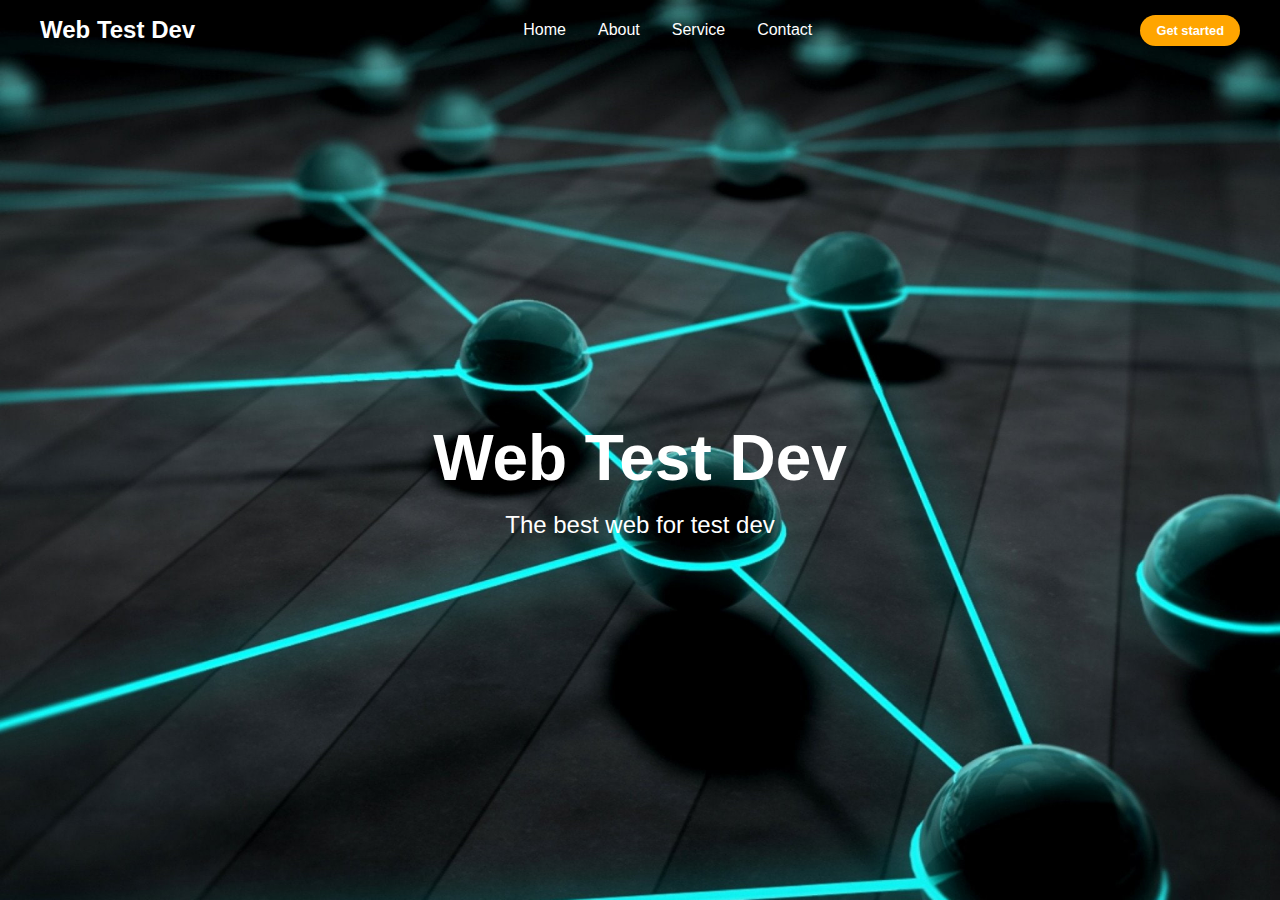
<file: index.html>
<!DOCTYPE html>
<html lang="es">
<head>
    <meta charset="UTF-8">
    <meta http-equiv="X-UA-Compatible" content="IE=edge">
    <meta name="viewport" content="width=device-width, initial-scale=1.0">
    <link rel="stylesheet" href="./styles.css">
    <title>Hero</title>
</head>
<body>
<header>
    <div class="navbar">
        <div class="logo"><a href="#">Web Test Dev</a></div>
            <ul class="links">
                <li class="hero"><a href="./index.html">Home</a></li>
                <li class="about"><a href="./index2.html">About</a></li>
                <li class="service"><a href="/index3.html">Service</a></li>
                <li class="contact"><a href="./index4.html">Contact</a></li>
            </ul>
            <a href="#" class="action_btn">Get started</a>
            <div class="toggle_btn">menu</div>
    </div>
    <div class="dropdown_menu">
        <li class="hero"><a href="./index.html">Home</a></li>
        <li class="about"><a href="./index2.html">About</a></li>
        <li class="service"><a href="/index3.html">Service</a></li>
        <li class="contact"><a href="./index4.html">Contact</a></li>
        <li><a href="#" class="action_btn">Get started</a></li>
    </div>
</header>
    <main>
        <section id="hero">
            <h1>Web Test Dev</h1>
            <p>The best web for test dev</p>
        </section>
    </main>


    


    

    <script>
        const toggleBtn = document.querySelector('.toggle_btn')
        const toggleBtnIcon = document.querySelector('.toggle_btn')
        const dropDownMenu = document.querySelector('.dropdown_menu')

        toggleBtn.onclick = function (){
            dropDownMenu.classList.toggle('open')
        }
    </script>
</body>
</html>
</file>
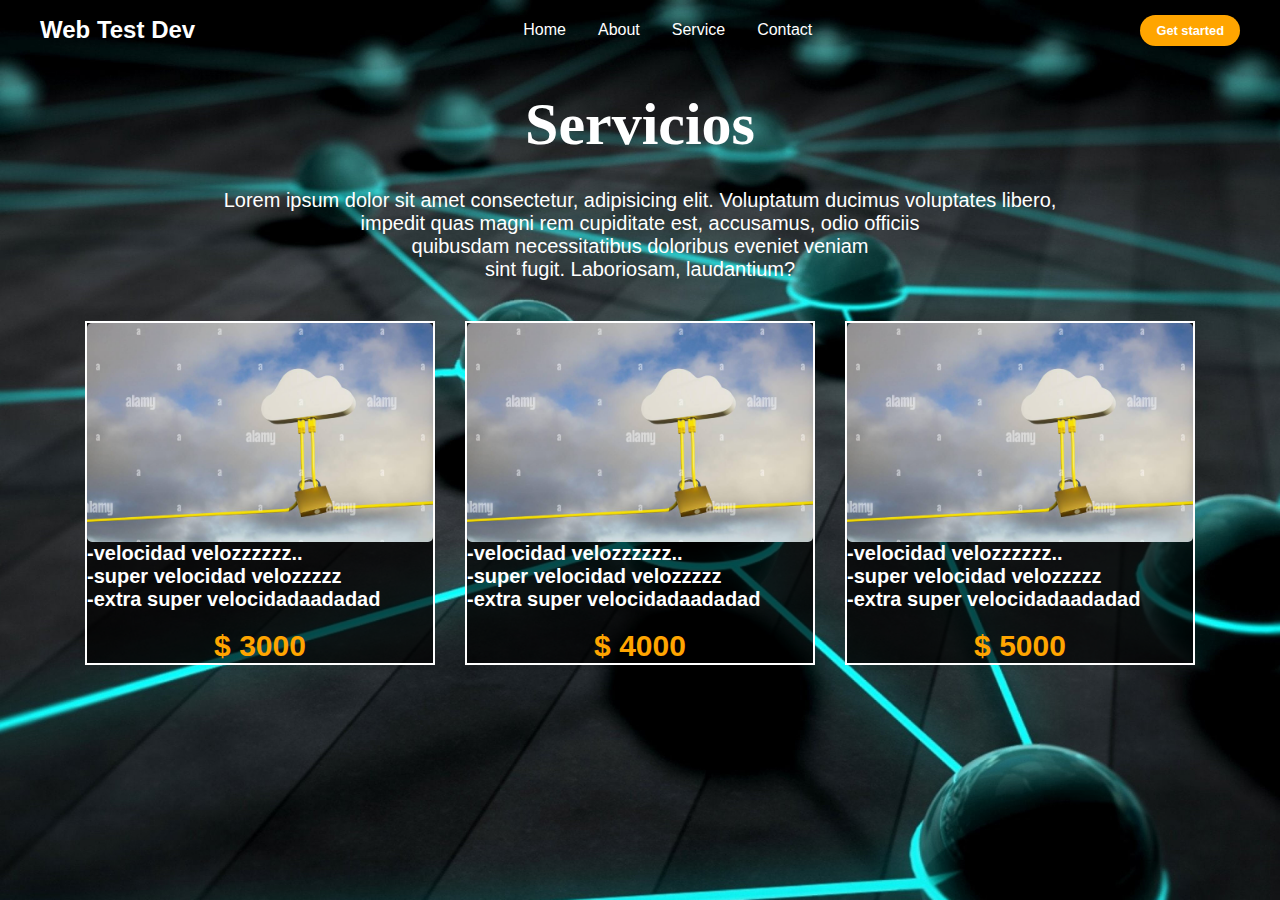
<file: index3.html>
<!DOCTYPE html>
<html lang="es">
    <head>
        <meta charset="UTF-8">
        <meta http-equiv="X-UA-Compatible" content="IE=edge">
        <meta name="viewport" content="width=device-width, initial-scale=1.0">
        <link rel="stylesheet" href="./styles.css">
        <title>Service</title>
    </head>
    <body>
    <header>
        <div class="navbar">
            <div class="logo"><a href="#">Web Test Dev</a></div>
            <ul class="links">
                <li class="hero"><a href="./index.html">Home</a></li>
                <li class="about"><a href="./index2.html">About</a></li>
                <li class="service"><a href="/index3.html">Service</a></li>
                <li class="contact"><a href="./index4.html">Contact</a></li>
            </ul>
                <a href="#" class="action_btn">Get started</a>
                <div class="toggle_btn">menu</div>
        </div>
        <div class="dropdown_menu">
            <li class="hero"><a href="./index.html">Home</a></li>
            <li class="about"><a href="./index2.html">About</a></li>
            <li class="service"><a href="/index3.html">Service</a></li>
            <li class="contact"><a href="./index4.html">Contact</a></li>
            <li><a href="#" class="action_btn">Get started</a></li>
        </div>
    </header>
    <main>
        <div>
            <h1 class="aboutTitle">Servicios</h1>
            <p>Lorem ipsum dolor sit amet consectetur, adipisicing elit. Voluptatum ducimus voluptates libero,
            </br> impedit quas magni rem cupiditate est, accusamus, odio officiis 
            </br>quibusdam necessitatibus doloribus  eveniet veniam
            </br> sint fugit. Laboriosam, laudantium?</p>

        </div>
        <article class="container_promo">
            <div class="promo">
                <img src="./img/nubes.png" alt="">
                <br>
                <p> -velocidad velozzzzzz..</br>
                    -super velocidad velozzzzz</br>
                    -extra super velocidadaadadad
                </p></br>
                <p class="precio">$ 3000</p>
            </div>
            <div class="promo">
                <img src="./img/nubes.png" alt="">
                <br>
                <p> -velocidad velozzzzzz..</br>
                    -super velocidad velozzzzz</br>
                    -extra super velocidadaadadad
                </p></br>
                <p class="precio">$ 4000</p>
            </div>
            <div class="promo">
                <img src="./img/nubes.png" alt="">
                <br>
                <p> -velocidad velozzzzzz..</br>
                    -super velocidad velozzzzz</br>
                    -extra super velocidadaadadad
                </p></br>
                <p class="precio">$ 5000</p>
                
            </div>
            
        </article>
    </main>



    <script>
        const toggleBtn = document.querySelector('.toggle_btn')
        const toggleBtnIcon = document.querySelector('.toggle_btn')
        const dropDownMenu = document.querySelector('.dropdown_menu')

        toggleBtn.onclick = function (){
            dropDownMenu.classList.toggle('open')
        }
    </script>
</body>
</html>
</file>
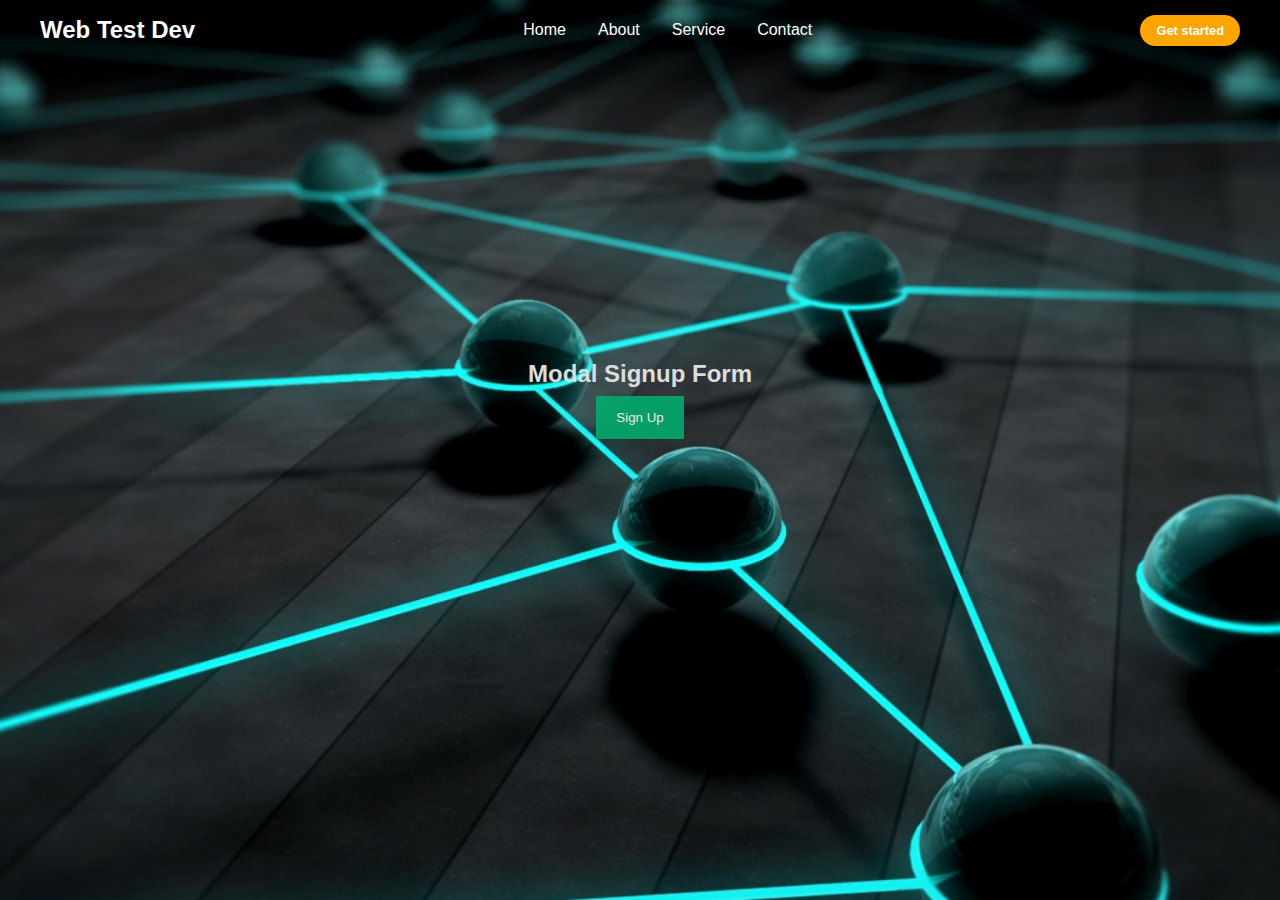
<file: index4.html>
<!DOCTYPE html>
<html lang="es">
    <head>
        <meta charset="UTF-8">
        <meta http-equiv="X-UA-Compatible" content="IE=edge">
        <meta name="viewport" content="width=device-width, initial-scale=1.0">
        <link rel="stylesheet" href="./styles.css">
        <title>Contact</title>
    </head>
    <body>
    <header>
        <div class="navbar">
            <div class="logo"><a href="#">Web Test Dev</a></div>
            <ul class="links">
                <li class="hero"><a href="./index.html">Home</a></li>
                <li class="about"><a href="./index2.html">About</a></li>
                <li class="service"><a href="/index3.html">Service</a></li>
                <li class="contact"><a href="./index4.html">Contact</a></li>
            </ul>
                <a href="#" class="action_btn">Get started</a>
                <div class="toggle_btn">menu</div>
        </div>
        <div class="dropdown_menu">
            <li class="hero"><a href="./index.html">Home</a></li>
            <li class="about"><a href="./index2.html">About</a></li>
            <li class="service"><a href="/index3.html">Service</a></li>
            <li class="contact"><a href="./index4.html">Contact</a></li>
            <li><a href="#" class="action_btn">Get started</a></li>
        </div>
    </header>
    <div  id="boton">
             <h2 class="formTitle">Modal Signup Form</h2>

            <button onclick="document.getElementById('id01').style.display='block'" style="width:auto;">Sign Up</button>
    </div>
    
    <div id="id01" class="modal">
      <span onclick="document.getElementById('id01').style.display='none'" class="close" title="Close Modal">&times;</span>
      <form class="modal-content" action="/action_page.php">
        <div class="container">
          <h1>Sign Up</h1>
          <p>Please fill in this form to create an account.</p>
          <hr>
          <label for="email"><b>Email</b></label>
          <input type="text" placeholder="Enter Email" name="email" required>
    
          <label for="psw"><b>Password</b></label>
          <input type="password" placeholder="Enter Password" name="psw" required>
    
          <label for="psw-repeat"><b>Repeat Password</b></label>
          <input type="password" placeholder="Repeat Password" name="psw-repeat" required>
          
          <label>
            <input type="checkbox" checked="checked" name="remember" style="margin-bottom:15px"> Remember me
          </label>
    
          <p>By creating an account you agree to our <a href="#" style="color:dodgerblue">Terms & Privacy</a>.</p>
    
          <div class="clearfix">
            <button type="button" onclick="document.getElementById('id01').style.display='none'" class="cancelbtn">Cancel</button>
            <button type="submit" class="signupbtn">Sign Up</button>
          </div>
        </div>
      </form>
    </div>
    


    <script>
        const toggleBtn = document.querySelector('.toggle_btn')
        const toggleBtnIcon = document.querySelector('.toggle_btn')
        const dropDownMenu = document.querySelector('.dropdown_menu')

        toggleBtn.onclick = function (){
            dropDownMenu.classList.toggle('open')
        }
        // Get the modal
var modal = document.getElementById('id01');

// When the user clicks anywhere outside of the modal, close it
window.onclick = function(event) {
  if (event.target == modal) {
    modal.style.display = "none";
  }
}
    </script>
</body>
</html>
</file>
<file: styles.css>
*{padding: 0;
  margin: 0;
box-sizing: border-box;
}

body {
    height: 100vh;
    background-color: black;
    background-image: url(./img/imgtecno.jpg);
    background-position: center;
    background-size: cover;

}
li{list-style: none;
}

a{
  text-decoration: none;
  color: white;
  font-size: 1rem;
}

a:hover{color: orange;}

/*headear*/

header{
  position: relative;
  padding: 0 1rem;
}

.navbar{
  width: 100%;
  height: 60px;
  max-width: 1200px;
  margin: 0 auto;
  display: flex;
  align-items: center;
  justify-content: space-between;
}

.navbar .logo a{
  font-size: 1.5rem;
  font-weight: bold;
}
.navbar .links {
  display: flex;
  gap: 2rem;

}

.navbar .toggle_btn{
  color: white;
  font-size: 1.5rem;
  cursor: pointer;
  display: none;
}

.action_btn{
  background-color: orange;
  color: white;
  padding: 0.5rem 1rem;
  border: none;
  outline: none;
  border-radius: 20px;
  font-size: 0.8rem;
  font-weight: bold;
  cursor: pointer;
  transition: scale 0.2 ease;
}

.action_btn:hover {
  scale: 1.05;
  color: aliceblue;
}
.action_btn:active{
  scale: 0.95;
}
/*drop downmenu*/
.dropdown_menu{
  display: none;
  position: absolute;
  right: 2rem;
  top: 60px;
  height: 0px;
  width: 300px;
  background: rgb(255, 255, 255, 0.1);
  backdrop-filter: blur(15px);
  border-radius: 10px;
  overflow: hidden;
  transition: height 0.2s cubic-bezier(0.175, 0.885, 0.32, 1.275);
}
.dropdown_menu.open {
  height: 240px;
}
.dropdown_menu li {
  padding: .7rem;
  display: flex;
  align-items: center;
  justify-content: center;
}

.dropdown_menu .action_btn{
  width: 100%;
  display: flex;
  justify-content: center;

}
/*hero*/
section#hero{
  height: calc(100vh - 60px);
  display: flex;
  flex-direction: column;
  align-items: center;
  justify-content: center;
  text-align: center;
  color: white;


}

#hero h1{
  font-size: 4rem;
  margin-bottom: 1rem;
}
#hero p {
  font-size: 1.5rem;
}




/*gallery*/


.aboutTitle{
  color: white;
  text-align: center;
  font-size: 60px;
  padding: 30px;
  font-family: 'Kaushan Script', cursive;
  transition: .5s;
}
.container{
  border: 2px solid white;
  margin: 40px 40px;
  padding: 20px 0px;
}
span{color: white;
    font-size: 20px;
    padding-left: 20px;
    
}
.image-gallery {
  display: flex;
  flex-wrap: wrap;
  justify-content: center;
  gap: 30px;
}

.image-gallery > li {
  flex-basis: 350px; /* width: 350px; */
  border: solid 2px white;
}

.image-gallery li img {
  object-fit: cover;
  max-width: 100%;
  height: auto;
  vertical-align: middle;
  border-radius: 5px;
}


/*service*/

main div p {
  color: white;
  text-align: center;
  font-size: 20px;
}
.container_promo{
  display: flex;
  flex-wrap: wrap;
  justify-content: center;
  gap: 30px;
  margin-top: 40px;

}
.container_promo .promo{
  background: rgba(0,0,0,.7) ;
  border: 2px solid white;
  flex-basis: 350px; /* width: 350px; */
  
  font-weight: bold;
  
}
.promo:hover{
  background: rgba(56, 57, 56, 0.7) ;
  border: 6px solid orange;
  flex-basis: 350px; /* width: 350px; */
  
  font-weight: bold;
  box-shadow: 15px 15px 10px rgb(10, 10, 10);
}
.promo img{
  object-fit: cover;
  max-width: 100%;
  height: auto;
  vertical-align: middle;
  border-radius: 5px;
}
.promo p{ 
  color: #fff;  
  text-align: left;
}
.promo .precio{
  color: orange;
  text-align: center;
  font-size: 30px;
}


/*index4*/
#boton {
  padding-top:300px ;
  color: #ddd;
  text-align: center;
}
.formTitle {
  text-align: center;
}

body {font-family: Arial, Helvetica, sans-serif;}
* {box-sizing: border-box;}

/* Full-width input fields */
input[type=text], input[type=password] {
  width: 100%;
  padding: 15px;
  margin: 5px 0 22px 0;
  display: inline-block;
  border: none;
  background: #f1f1f1;
}

/* Add a background color when the inputs get focus */
input[type=text]:focus, input[type=password]:focus {
  background-color: #ddd;
  outline: none;
}

/* Set a style for all buttons */
button {
  
  background-color: #04AA6D;
  color: white;
  padding: 14px 20px;
  margin: 8px 0;
  border: none;
  cursor: pointer;
  width: 100%;
  opacity: 0.9;
}

button:hover {
  opacity:1;
}

/* Extra styles for the cancel button */
.cancelbtn {
  padding: 14px 20px;
  background-color: #f44336;
}

/* Float cancel and signup buttons and add an equal width */
.cancelbtn, .signupbtn {
  float: left;
  width: 50%;
}

/* Add padding to container elements */
.container {
  padding: 16px;
}

/* The Modal (background) */
.modal {
  display: none; /* Hidden by default */
  position: fixed; /* Stay in place */
  z-index: 1; /* Sit on top */
  left: 0;
  top: 0;
  width: 100%; /* Full width */
  height: 100%; /* Full height */
  overflow: auto; /* Enable scroll if needed */
  background-color: #474e5d;
  padding-top: 50px;
}

/* Modal Content/Box */
.modal-content {
  background-color: #fefefe;
  margin: 5% auto 15% auto; /* 5% from the top, 15% from the bottom and centered */
  border: 1px solid #888;
  width: 80%; /* Could be more or less, depending on screen size */
}

/* Style the horizontal ruler */
hr {
  border: 1px solid #f1f1f1;
  margin-bottom: 25px;
}
 
/* The Close Button (x) */
.close {
  position: absolute;
  right: 35px;
  top: 15px;
  font-size: 40px;
  font-weight: bold;
  color: #f1f1f1;
}

.close:hover,
.close:focus {
  color: #f44336;
  cursor: pointer;
}

/* Clear floats */
.clearfix::after {
  content: "";
  clear: both;
  display: table;
}

/* Change styles for cancel button and signup button on extra small screens */
@media screen and (max-width: 300px) {
  .cancelbtn, .signupbtn {
     width: 100%;
  }
}


/*diseño responsive*/

@media (max-width: 992px){
  .navbar .links,
  .navbar .action_btn{
    display: none;
  }
  .navbar .toggle_btn{
    color: rgb(232, 8, 8);
    display: block;
  }
  .dropdown_menu{
    display: block;
  }
  .aboutTitle{
    color: orange;
    font-size: 45px;
    transition: .5s;
  }
  
}
@media (max-width: 576px) {
  .dropdown_menu{
    left: 2rem;
    width: unset;
  }
}
</file>
